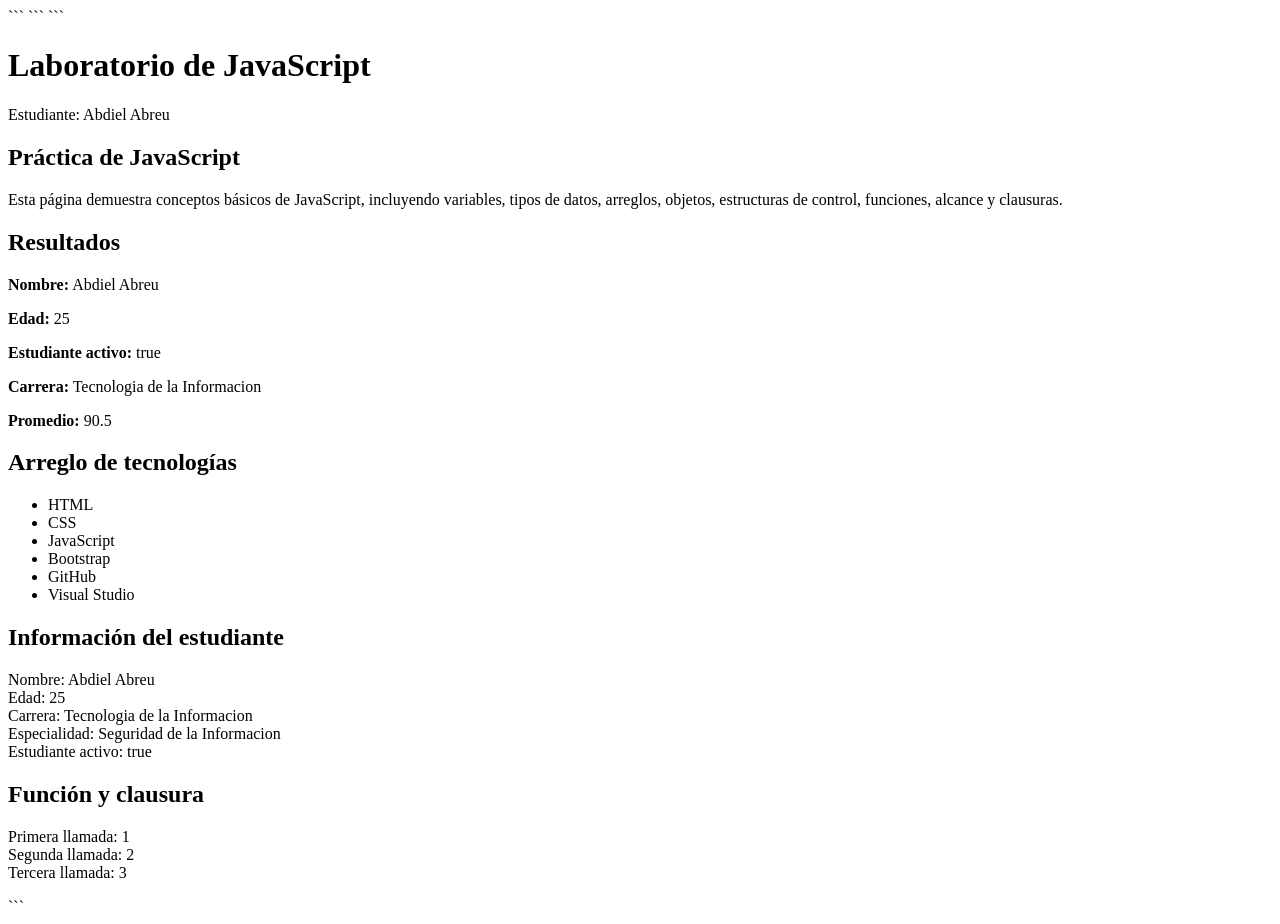
<file: index.html>
<!DOCTYPE html>

<html lang="es">

<head>

```
<meta charset="UTF-8">

<meta name="viewport" content="width=device-width, initial-scale=1.0">

<title>Laboratorio JavaScript - Abdiel Abreu</title>
```

</head>

<body>

```
<header>

    <h1>Laboratorio de JavaScript</h1>

    <p>Estudiante: Abdiel Abreu</p>

</header>


<main>

    <section>

        <h2>Práctica de JavaScript</h2>

        <p>
            Esta página demuestra conceptos básicos de JavaScript,
            incluyendo variables, tipos de datos, arreglos, objetos,
            estructuras de control, funciones, alcance y clausuras.
        </p>

    </section>


    <section>

        <h2>Resultados</h2>

        <div id="resultado"></div>

    </section>


    <section>

        <h2>Arreglo de tecnologías</h2>

        <ul id="listaTecnologias"></ul>

    </section>


    <section>

        <h2>Información del estudiante</h2>

        <p id="informacionEstudiante"></p>

    </section>


    <section>

        <h2>Función y clausura</h2>

        <p id="resultadoClausura"></p>

    </section>

</main>


<!-- JavaScript externo -->

<script src="script.js"></script>
```

</body>

</html>
</file>
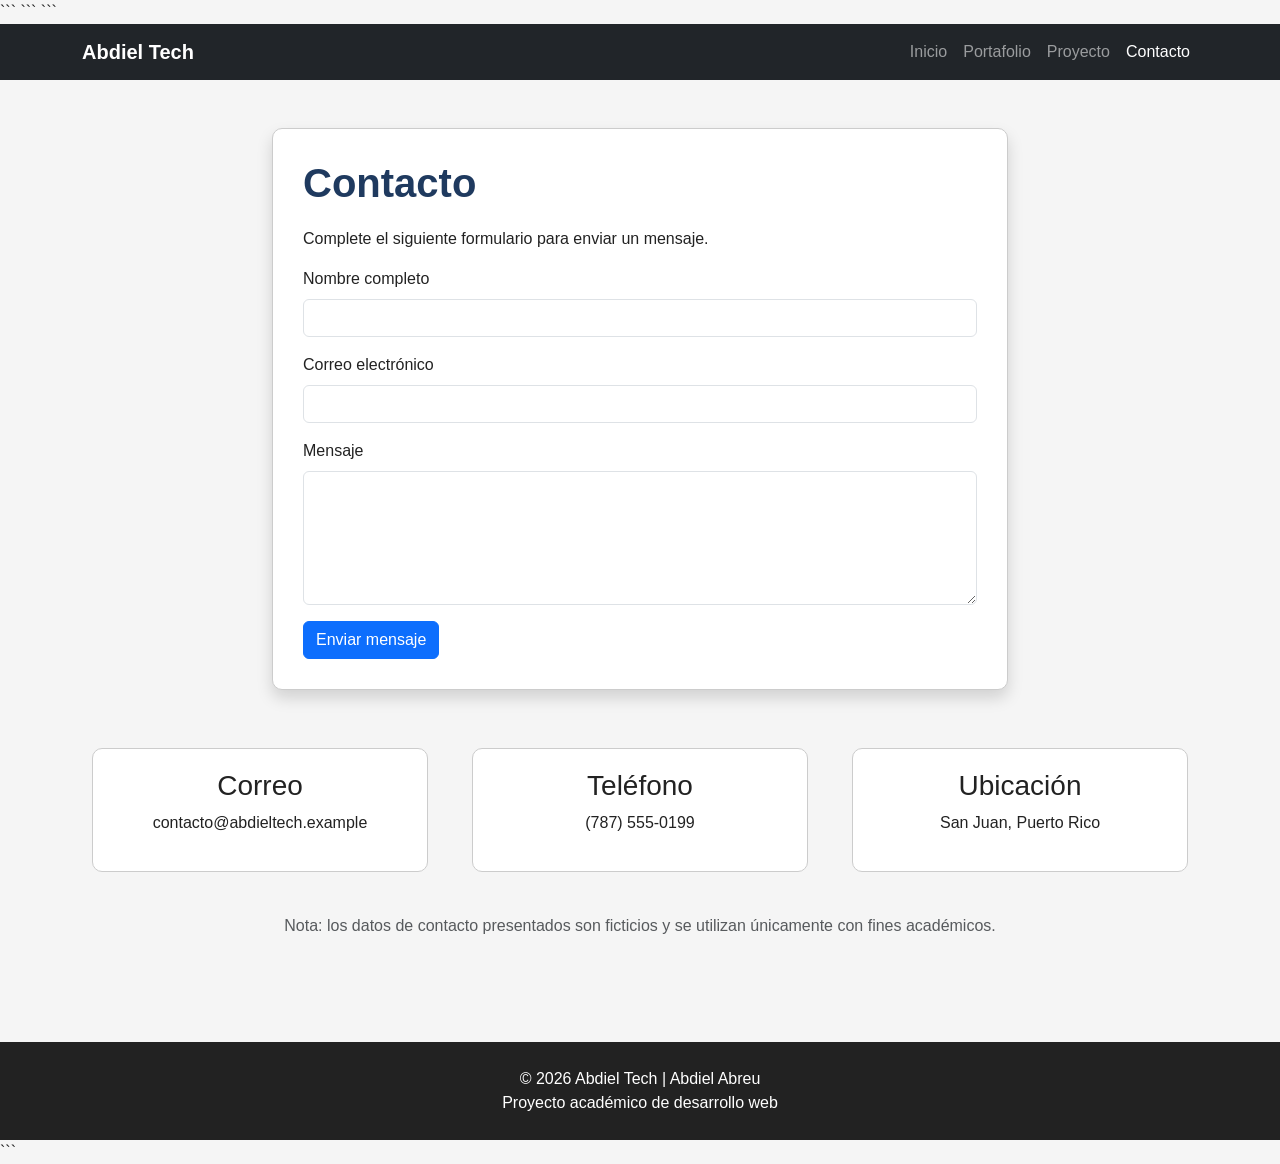
<file: contacto.html>
<!DOCTYPE html>

<html lang="es">

<head>

```
<meta charset="UTF-8">
<meta name="viewport" content="width=device-width, initial-scale=1.0">

<title>Abdiel Tech | Contacto</title>

<!-- Bootstrap -->
<link href="https://cdn.jsdelivr.net/npm/bootstrap@5.3.3/dist/css/bootstrap.min.css" rel="stylesheet">

<!-- CSS personalizado -->
<link rel="stylesheet" href="estilos.css">
```

</head>

<body>

```
<!-- Navegación -->
<nav class="navbar navbar-expand-lg navbar-dark bg-dark sticky-top">

    <div class="container">

        <a class="navbar-brand fw-bold" href="index.html">
            Abdiel Tech
        </a>

        <button
            class="navbar-toggler"
            type="button"
            data-bs-toggle="collapse"
            data-bs-target="#menuPrincipal"
            aria-controls="menuPrincipal"
            aria-expanded="false"
            aria-label="Mostrar navegación">

            <span class="navbar-toggler-icon"></span>

        </button>

        <div class="collapse navbar-collapse" id="menuPrincipal">

            <ul class="navbar-nav ms-auto">

                <li class="nav-item">
                    <a class="nav-link" href="index.html">
                        Inicio
                    </a>
                </li>

                <li class="nav-item">
                    <a class="nav-link" href="portafolio.html">
                        Portafolio
                    </a>
                </li>

                <li class="nav-item">
                    <a class="nav-link" href="proyecto.html">
                        Proyecto
                    </a>
                </li>

                <li class="nav-item">
                    <a class="nav-link active" href="contacto.html">
                        Contacto
                    </a>
                </li>

            </ul>

        </div>

    </div>

</nav>


<!-- Formulario -->
<main class="container py-5">

    <div class="row justify-content-center">

        <div class="col-lg-8">

            <div class="contact-box shadow">

                <h1 class="section-title">
                    Contacto
                </h1>

                <p>
                    Complete el siguiente formulario para enviar un
                    mensaje.
                </p>


                <form class="needs-validation" novalidate>


                    <div class="mb-3">

                        <label for="nombre"
                               class="form-label">
                            Nombre completo
                        </label>

                        <input
                            type="text"
                            class="form-control"
                            id="nombre"
                            name="nombre"
                            required>

                        <div class="invalid-feedback">
                            Escriba su nombre.
                        </div>

                    </div>


                    <div class="mb-3">

                        <label for="correo"
                               class="form-label">
                            Correo electrónico
                        </label>

                        <input
                            type="email"
                            class="form-control"
                            id="correo"
                            name="correo"
                            required>

                        <div class="invalid-feedback">
                            Escriba un correo electrónico válido.
                        </div>

                    </div>


                    <div class="mb-3">

                        <label for="mensaje"
                               class="form-label">
                            Mensaje
                        </label>

                        <textarea
                            class="form-control"
                            id="mensaje"
                            name="mensaje"
                            rows="5"
                            required></textarea>

                        <div class="invalid-feedback">
                            Escriba un mensaje.
                        </div>

                    </div>


                    <button
                        type="submit"
                        class="btn btn-primary">
                        Enviar mensaje
                    </button>

                </form>

            </div>

        </div>

    </div>


    <!-- Información de contacto -->
    <section class="row mt-5 text-center">

        <div class="col-md-4 mb-3">

            <div class="technology-box">

                <h3>Correo</h3>

                <p>
                    contacto@abdieltech.example
                </p>

            </div>

        </div>


        <div class="col-md-4 mb-3">

            <div class="technology-box">

                <h3>Teléfono</h3>

                <p>
                    (787) 555-0199
                </p>

            </div>

        </div>


        <div class="col-md-4 mb-3">

            <div class="technology-box">

                <h3>Ubicación</h3>

                <p>
                    San Juan, Puerto Rico
                </p>

            </div>

        </div>

    </section>

    <p class="text-center text-muted mt-3">
        Nota: los datos de contacto presentados son ficticios y
        se utilizan únicamente con fines académicos.
    </p>

</main>


<!-- Footer -->
<footer class="footer text-center">

    <p class="mb-0">
        © 2026 Abdiel Tech | Abdiel Abreu
    </p>

    <p class="mb-0">
        Proyecto académico de desarrollo web
    </p>

</footer>


<!-- Bootstrap JavaScript -->
<script src="https://cdn.jsdelivr.net/npm/bootstrap@5.3.3/dist/js/bootstrap.bundle.min.js"></script>


<!-- Validación Bootstrap -->
<script>

    (() => {

        'use strict';

        const forms =
            document.querySelectorAll('.needs-validation');

        Array.from(forms).forEach(form => {

            form.addEventListener('submit', event => {

                if (!form.checkValidity()) {

                    event.preventDefault();
                    event.stopPropagation();

                }

                form.classList.add('was-validated');

            }, false);

        });

    })();

</script>
```

</body>
</html>
</file>
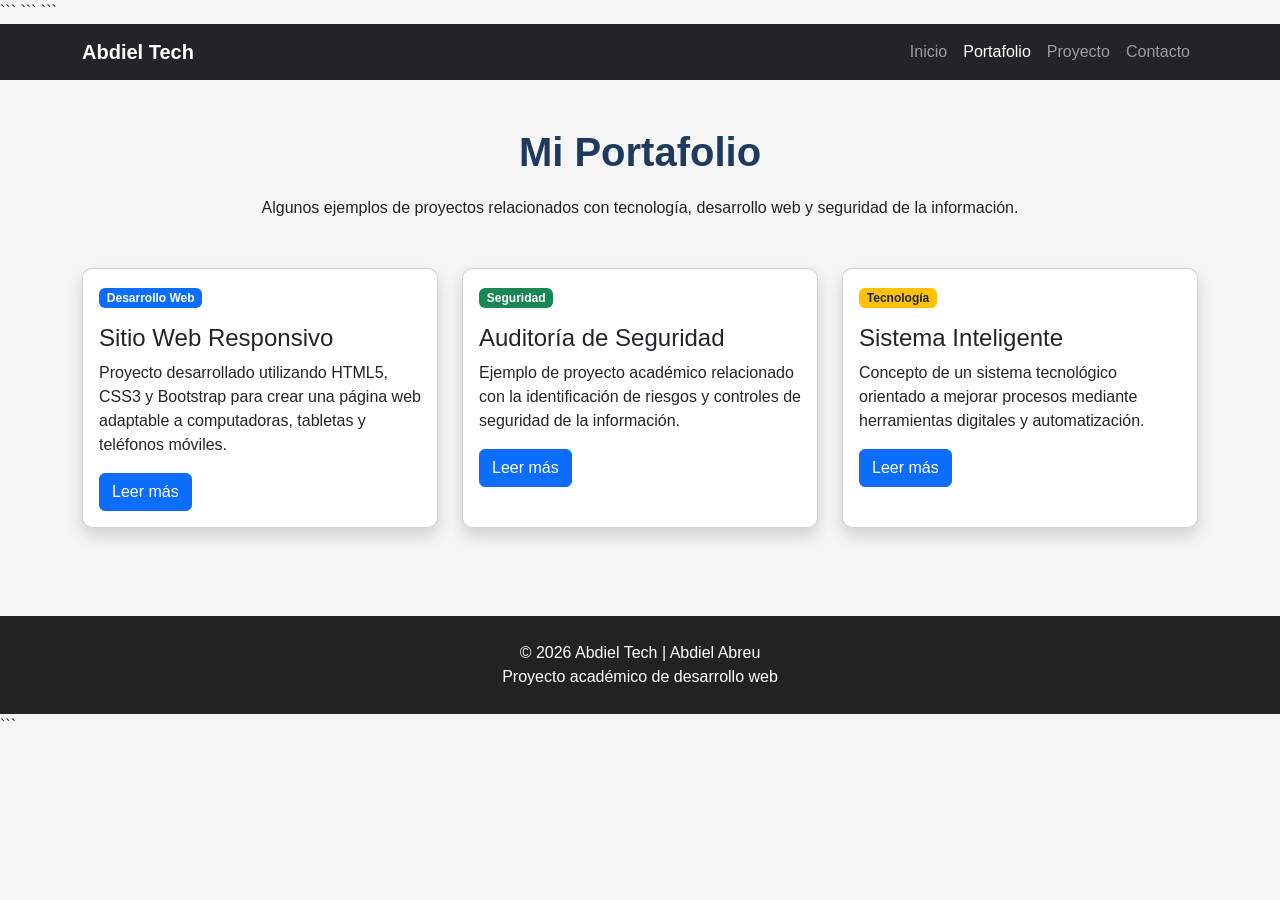
<file: portafolio.html>
<!DOCTYPE html>

<html lang="es">
<head>

```
<meta charset="UTF-8">
<meta name="viewport" content="width=device-width, initial-scale=1.0">

<title>Abdiel Tech | Portafolio</title>

<!-- Bootstrap -->
<link href="https://cdn.jsdelivr.net/npm/bootstrap@5.3.3/dist/css/bootstrap.min.css" rel="stylesheet">

<!-- CSS personalizado -->
<link rel="stylesheet" href="estilos.css">
```

</head>

<body>

```
<!-- Navegación -->
<nav class="navbar navbar-expand-lg navbar-dark bg-dark sticky-top">

    <div class="container">

        <a class="navbar-brand fw-bold" href="index.html">
            Abdiel Tech
        </a>

        <button
            class="navbar-toggler"
            type="button"
            data-bs-toggle="collapse"
            data-bs-target="#menuPrincipal"
            aria-controls="menuPrincipal"
            aria-expanded="false"
            aria-label="Mostrar navegación">

            <span class="navbar-toggler-icon"></span>

        </button>

        <div class="collapse navbar-collapse" id="menuPrincipal">

            <ul class="navbar-nav ms-auto">

                <li class="nav-item">
                    <a class="nav-link" href="index.html">
                        Inicio
                    </a>
                </li>

                <li class="nav-item">
                    <a class="nav-link active" href="portafolio.html">
                        Portafolio
                    </a>
                </li>

                <li class="nav-item">
                    <a class="nav-link" href="proyecto.html">
                        Proyecto
                    </a>
                </li>

                <li class="nav-item">
                    <a class="nav-link" href="contacto.html">
                        Contacto
                    </a>
                </li>

            </ul>

        </div>

    </div>

</nav>


<!-- Contenido -->
<main class="container py-5">

    <h1 class="section-title text-center">
        Mi Portafolio
    </h1>

    <p class="text-center mb-5">
        Algunos ejemplos de proyectos relacionados con tecnología,
        desarrollo web y seguridad de la información.
    </p>


    <div class="row g-4">


        <!-- Proyecto 1 -->
        <div class="col-md-6 col-lg-4">

            <div class="card h-100 shadow">

                <div class="card-body">

                    <span class="badge bg-primary mb-3">
                        Desarrollo Web
                    </span>

                    <h2 class="card-title h4">
                        Sitio Web Responsivo
                    </h2>

                    <p class="card-text">
                        Proyecto desarrollado utilizando HTML5,
                        CSS3 y Bootstrap para crear una página web
                        adaptable a computadoras, tabletas y
                        teléfonos móviles.
                    </p>

                    <a href="proyecto.html"
                       class="btn btn-primary">
                        Leer más
                    </a>

                </div>

            </div>

        </div>


        <!-- Proyecto 2 -->
        <div class="col-md-6 col-lg-4">

            <div class="card h-100 shadow">

                <div class="card-body">

                    <span class="badge bg-success mb-3">
                        Seguridad
                    </span>

                    <h2 class="card-title h4">
                        Auditoría de Seguridad
                    </h2>

                    <p class="card-text">
                        Ejemplo de proyecto académico relacionado
                        con la identificación de riesgos y controles
                        de seguridad de la información.
                    </p>

                    <a href="proyecto.html"
                       class="btn btn-primary">
                        Leer más
                    </a>

                </div>

            </div>

        </div>


        <!-- Proyecto 3 -->
        <div class="col-md-6 col-lg-4">

            <div class="card h-100 shadow">

                <div class="card-body">

                    <span class="badge bg-warning text-dark mb-3">
                        Tecnología
                    </span>

                    <h2 class="card-title h4">
                        Sistema Inteligente
                    </h2>

                    <p class="card-text">
                        Concepto de un sistema tecnológico orientado
                        a mejorar procesos mediante herramientas
                        digitales y automatización.
                    </p>

                    <a href="proyecto.html"
                       class="btn btn-primary">
                        Leer más
                    </a>

                </div>

            </div>

        </div>


    </div>

</main>


<!-- Footer -->
<footer class="footer text-center">

    <p class="mb-0">
        © 2026 Abdiel Tech | Abdiel Abreu
    </p>

    <p class="mb-0">
        Proyecto académico de desarrollo web
    </p>

</footer>


<!-- Bootstrap JavaScript -->
<script src="https://cdn.jsdelivr.net/npm/bootstrap@5.3.3/dist/js/bootstrap.bundle.min.js"></script>
```

</body>
</html>
</file>
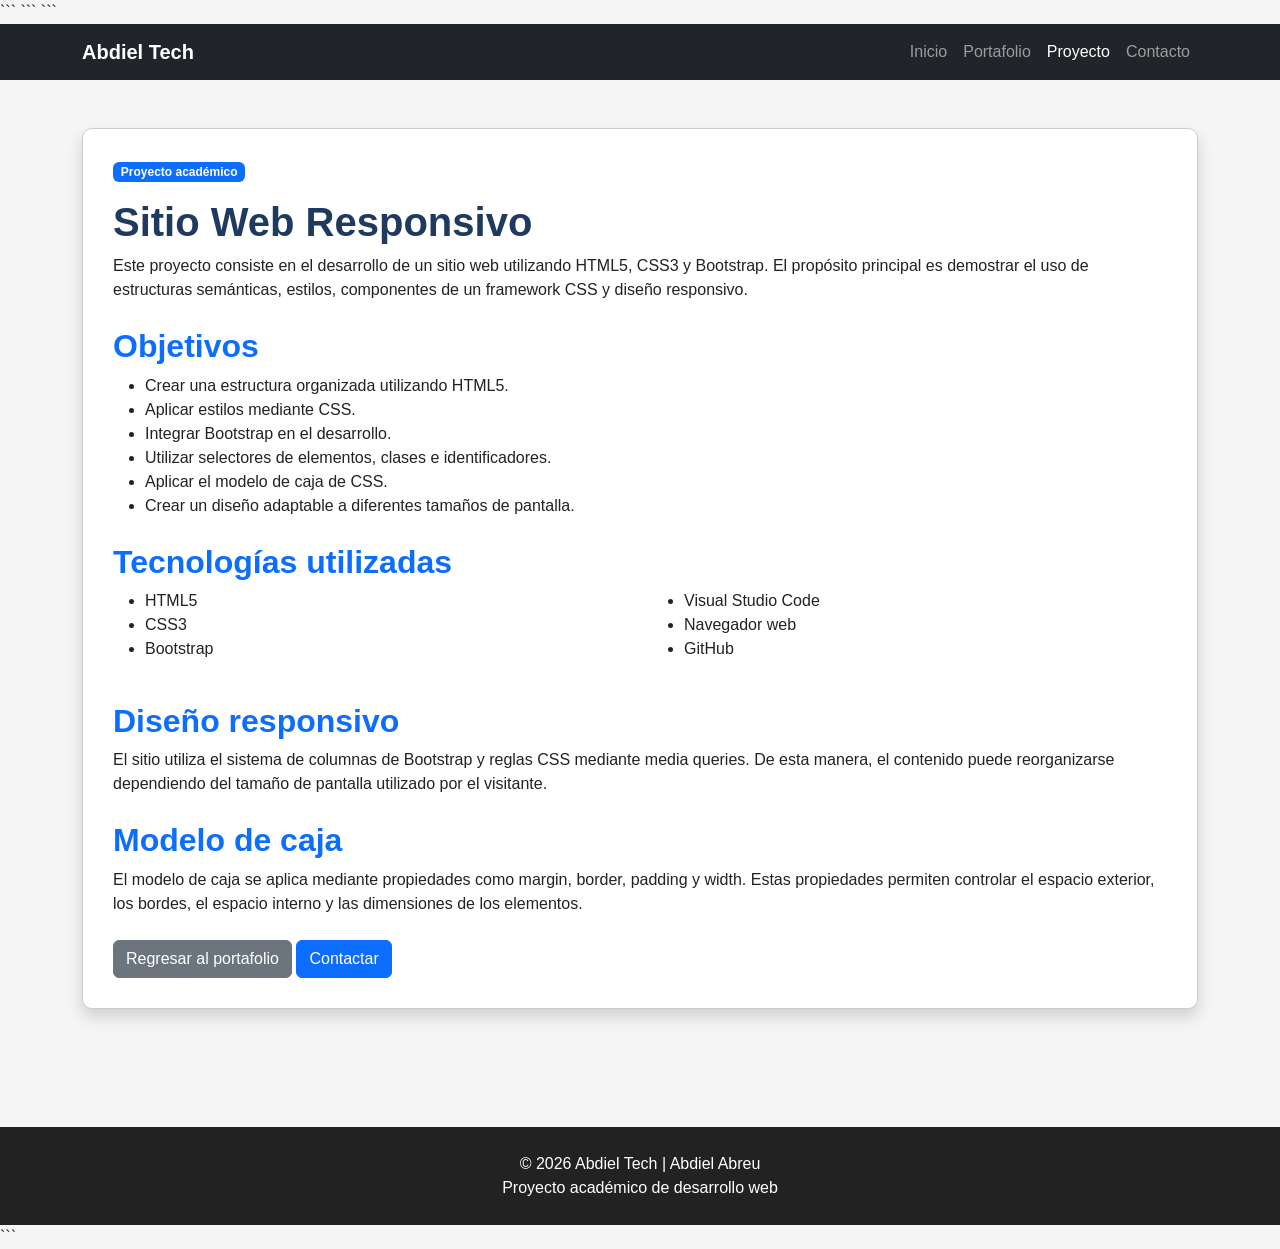
<file: proyecto.html>
<!DOCTYPE html>

<html lang="es">

<head>

```
<meta charset="UTF-8">
<meta name="viewport" content="width=device-width, initial-scale=1.0">

<title>Abdiel Tech | Proyecto</title>

<!-- Bootstrap -->
<link href="https://cdn.jsdelivr.net/npm/bootstrap@5.3.3/dist/css/bootstrap.min.css" rel="stylesheet">

<!-- CSS personalizado -->
<link rel="stylesheet" href="estilos.css">
```

</head>

<body>

```
<!-- Navegación -->
<nav class="navbar navbar-expand-lg navbar-dark bg-dark sticky-top">

    <div class="container">

        <a class="navbar-brand fw-bold" href="index.html">
            Abdiel Tech
        </a>

        <button
            class="navbar-toggler"
            type="button"
            data-bs-toggle="collapse"
            data-bs-target="#menuPrincipal"
            aria-controls="menuPrincipal"
            aria-expanded="false"
            aria-label="Mostrar navegación">

            <span class="navbar-toggler-icon"></span>

        </button>

        <div class="collapse navbar-collapse" id="menuPrincipal">

            <ul class="navbar-nav ms-auto">

                <li class="nav-item">
                    <a class="nav-link" href="index.html">
                        Inicio
                    </a>
                </li>

                <li class="nav-item">
                    <a class="nav-link" href="portafolio.html">
                        Portafolio
                    </a>
                </li>

                <li class="nav-item">
                    <a class="nav-link active" href="proyecto.html">
                        Proyecto
                    </a>
                </li>

                <li class="nav-item">
                    <a class="nav-link" href="contacto.html">
                        Contacto
                    </a>
                </li>

            </ul>

        </div>

    </div>

</nav>


<!-- Proyecto -->
<main class="container py-5">

    <article class="project-detail shadow">

        <span class="badge bg-primary mb-3">
            Proyecto académico
        </span>

        <h1>
            Sitio Web Responsivo
        </h1>

        <p>
            Este proyecto consiste en el desarrollo de un sitio web
            utilizando HTML5, CSS3 y Bootstrap. El propósito principal
            es demostrar el uso de estructuras semánticas, estilos,
            componentes de un framework CSS y diseño responsivo.
        </p>


        <h2>
            Objetivos
        </h2>

        <ul>

            <li>
                Crear una estructura organizada utilizando HTML5.
            </li>

            <li>
                Aplicar estilos mediante CSS.
            </li>

            <li>
                Integrar Bootstrap en el desarrollo.
            </li>

            <li>
                Utilizar selectores de elementos, clases e identificadores.
            </li>

            <li>
                Aplicar el modelo de caja de CSS.
            </li>

            <li>
                Crear un diseño adaptable a diferentes tamaños de pantalla.
            </li>

        </ul>


        <h2>
            Tecnologías utilizadas
        </h2>

        <div class="row">

            <div class="col-md-6">

                <ul>

                    <li>HTML5</li>
                    <li>CSS3</li>
                    <li>Bootstrap</li>

                </ul>

            </div>

            <div class="col-md-6">

                <ul>

                    <li>Visual Studio Code</li>
                    <li>Navegador web</li>
                    <li>GitHub</li>

                </ul>

            </div>

        </div>


        <h2>
            Diseño responsivo
        </h2>

        <p>
            El sitio utiliza el sistema de columnas de Bootstrap y
            reglas CSS mediante media queries. De esta manera, el
            contenido puede reorganizarse dependiendo del tamaño de
            pantalla utilizado por el visitante.
        </p>


        <h2>
            Modelo de caja
        </h2>

        <p>
            El modelo de caja se aplica mediante propiedades como
            margin, border, padding y width. Estas propiedades
            permiten controlar el espacio exterior, los bordes,
            el espacio interno y las dimensiones de los elementos.
        </p>


        <div class="mt-4">

            <a href="portafolio.html"
               class="btn btn-secondary">
                Regresar al portafolio
            </a>

            <a href="contacto.html"
               class="btn btn-primary">
                Contactar
            </a>

        </div>

    </article>

</main>


<!-- Footer -->
<footer class="footer text-center">

    <p class="mb-0">
        © 2026 Abdiel Tech | Abdiel Abreu
    </p>

    <p class="mb-0">
        Proyecto académico de desarrollo web
    </p>

</footer>


<!-- Bootstrap JavaScript -->
<script src="https://cdn.jsdelivr.net/npm/bootstrap@5.3.3/dist/js/bootstrap.bundle.min.js"></script>
```

</body>
</html>
</file>
<file: estilos.css>
/* Estilos generales */

* {
  box-sizing: border-box;
  }

body {
font-family: Arial, sans-serif;
margin: 0;
padding: 0;
background-color: #f5f5f5;
color: #222222;
}

h1 {
font-weight: bold;
}

h2 {
font-weight: bold;
}

p {
line-height: 1.5;
}

/* Selector ID */

#encabezado {
padding: 40px 20px;
}

/* Seccion principal */

.hero {
min-height: 500px;
display: flex;
align-items: center;
justify-content: center;
background-color: #1f2937;
padding: 60px 20px;
}

/* Selector de clase */

.section-title {
color: #1f3a5f;
font-weight: bold;
margin-bottom: 20px;
}

/* Modelo de caja */

.about-box {
background-color: white;
margin: 20px;
padding: 30px;
border: 2px solid #0d6efd;
border-radius: 10px;
}

/* Tarjetas */

.card {
border-radius: 10px;
}

/* Cajas de tecnologia */

.technology-box {
background-color: white;
margin: 10px;
padding: 20px;
border: 1px solid #cccccc;
border-radius: 10px;
}

/* Detalle del proyecto */

.project-detail {
background-color: white;
margin-bottom: 30px;
padding: 30px;
border: 1px solid #cccccc;
border-radius: 10px;
}

.project-detail h1 {
color: #1f3a5f;
}

.project-detail h2 {
color: #0d6efd;
margin-top: 25px;
}

/* Formulario */

.contact-box {
background-color: white;
padding: 30px;
border: 1px solid #cccccc;
border-radius: 10px;
}

/* Pie de pagina */

.footer {
background-color: #222222;
color: white;
padding: 25px;
margin-top: 40px;
}

/* Diseño responsivo */

@media screen and (max-width: 768px) {


.hero {
    min-height: 400px;
    padding: 40px 15px;
}

.about-box {
    margin: 10px;
    padding: 20px;
}

.project-detail {
    padding: 20px;
}

.contact-box {
    padding: 20px;
}


}

/* Telefonos */

@media screen and (max-width: 576px) {

    .hero {
        min-height: 350px;
    }

    .hero h1 {
        font-size: 30px;
    }

    .hero p {
        font-size: 16px;
    }

    .section-title {
        font-size: 28px;
    }

}
</file>
